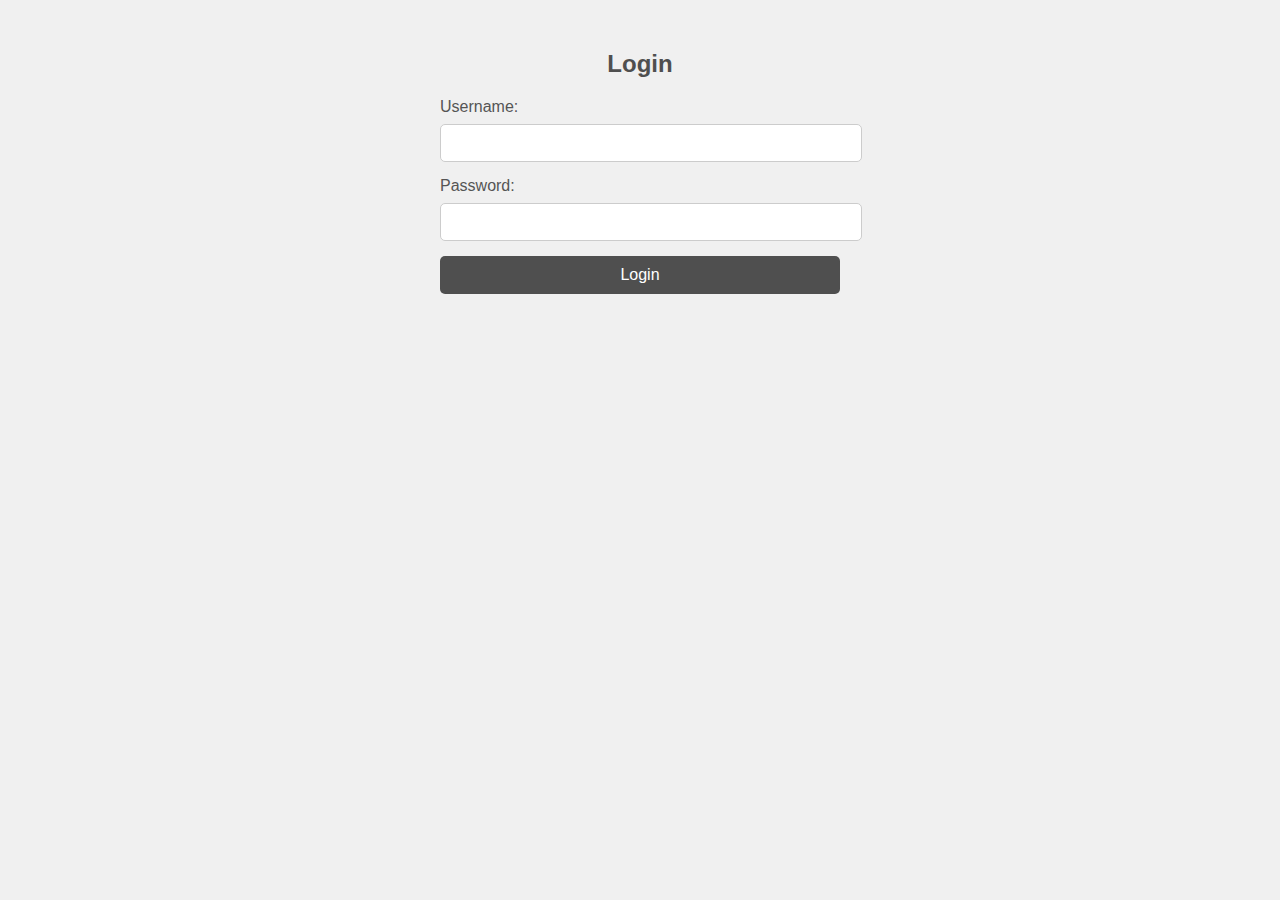
<file: NetBeansProjects/JspProject/web/index.html>
<!DOCTYPE html>
<!--
Click nbfs://nbhost/SystemFileSystem/Templates/Licenses/license-default.txt to change this license
Click nbfs://nbhost/SystemFileSystem/Templates/JSP_Servlet/Html.html to edit this template
-->
<html>
    <head>
        <title>Login Page</title>
        <meta charset="UTF-8">
        <meta name="viewport" content="width=device-width, initial-scale=1.0">
        <style>
            /* Body Styling */
            body {
                font-family: Arial, sans-serif;
                background-color: #f0f0f0;
                margin: 0;
                padding: 0;
                color: #333;
            }

            /* Center alignment without a box */
            h2 {
                text-align: center;
                margin-top: 50px;
                font-size: 24px;
                color: #4f4f4f;
            }

            /* Form Styling */
            form {
                margin: 0 auto;
                width: 50%;
                max-width: 400px;
                color: #333;
            }

            label {
                display: block;
                font-size: 16px;
                margin-bottom: 8px;
                color: #555;
            }

            input[type="text"], input[type="password"] {
                width: 100%;
                padding: 10px;
                font-size: 14px;
                border: 1px solid #ccc;
                border-radius: 5px;
                margin-bottom: 15px;
            }

            button {
                background-color: #4f4f4f;
                color: white;
                font-size: 16px;
                border: none;
                padding: 10px 20px;
                border-radius: 5px;
                cursor: pointer;
                width: 100%;
                transition: background-color 0.3s ease;
            }

            button:hover {
                background-color: #6f6f6f;
            }

            /* Subtle focus effects */
            input:focus {
                outline: none;
                border: 1px solid #4f4f4f;
                box-shadow: 0 0 5px rgba(0, 0, 0, 0.1);
            }

            /* Additional styles for responsiveness */
            @media (max-width: 600px) {
                form {
                    width: 90%;
                }

                h2 {
                    font-size: 20px;
                }
            }
        </style>
    </head>
    <body>
        <h2>Login</h2>
        <form action="login.jsp" method="post">
            <label>Username:</label>
            <input type="text" name="username" required>
            
            <label>Password:</label>
            <input type="password" name="password" required>
            
            <button type="submit">Login</button>
        </form>
    </body>
</html>
</file>
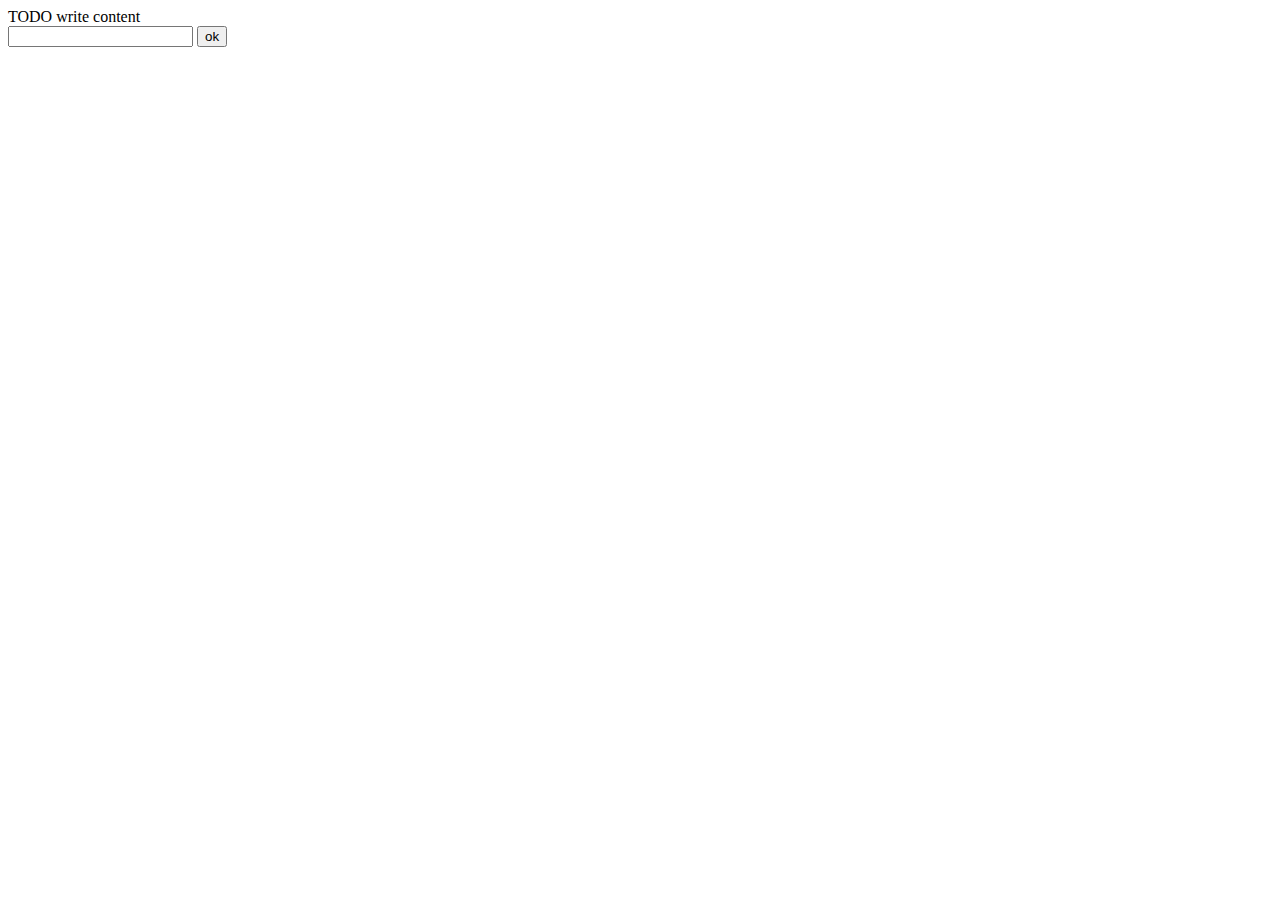
<file: NetBeansProjects/NewProject14/web/index.html>
<!DOCTYPE html>
<!--
Click nbfs://nbhost/SystemFileSystem/Templates/Licenses/license-default.txt to change this license
Click nbfs://nbhost/SystemFileSystem/Templates/JSP_Servlet/Html.html to edit this template
-->
<html>
    <head>
        <title>TODO supply a title</title>
        <meta charset="UTF-8">
        <meta name="viewport" content="width=device-width, initial-scale=1.0">
    </head>
    <body>
        <div>TODO write content</div>
        <form action="test.jsp">
        </form>
            <input type="text" name="abc">
            <input type="submit" value="ok">

    </body>
</html>
</file>
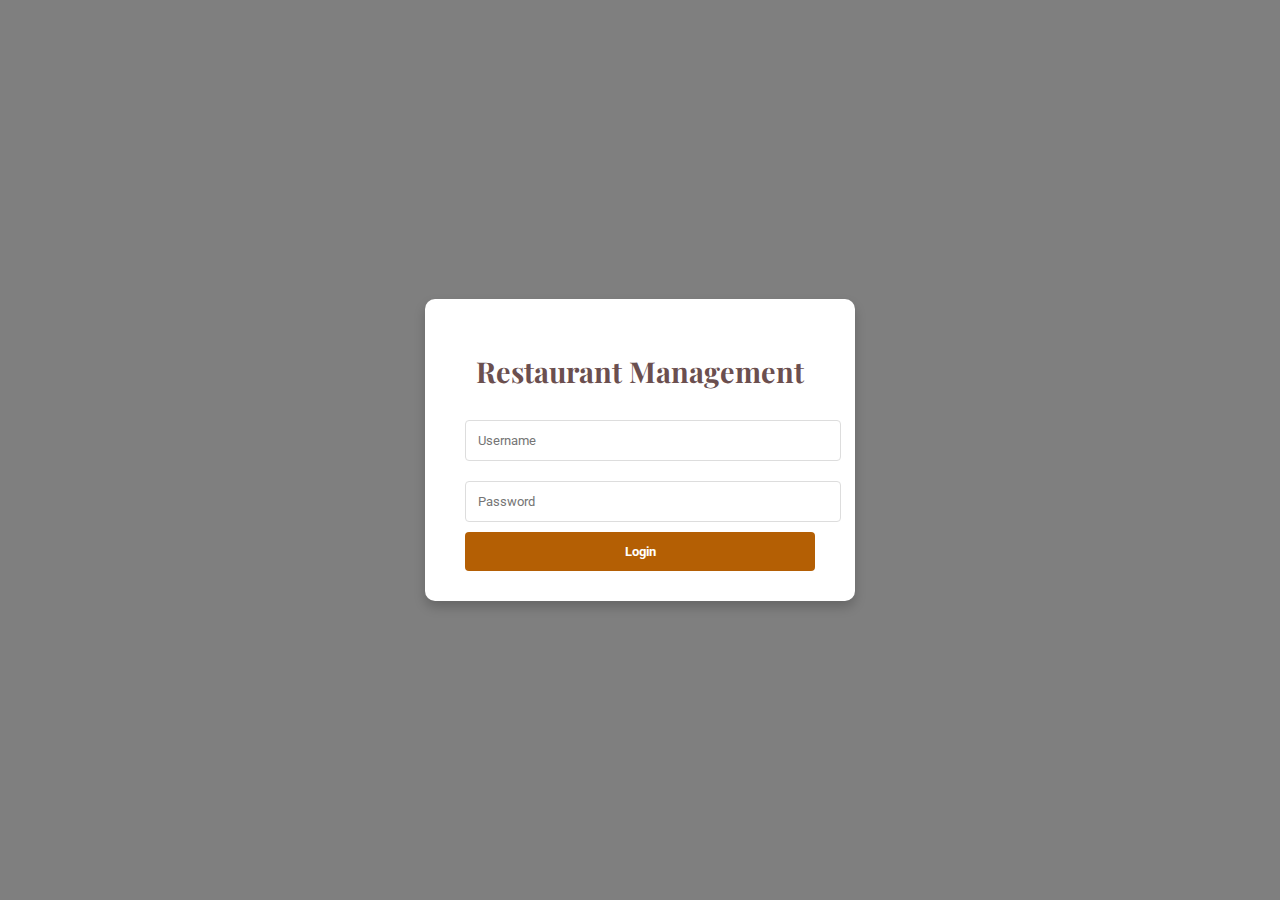
<file: NetBeansProjects/project/web/index.html>
<!-- login.jsp -->
<!DOCTYPE html>
<html>
<head>
    <title>Admin Login</title>
    <link href="https://fonts.googleapis.com/css2?family=Playfair+Display:wght@400;700&family=Roboto:wght@300;400&display=swap" rel="stylesheet">
    <style>
        /* Page layout styling */
        body {
            font-family: 'Playfair Display', serif;
            background: url('https://tse2.mm.bing.net/th?id=OIP.Xvj4bCGgHylpOSPOKaRSDgAAAA&pid=Api&P=0&h=180') no-repeat center center fixed;
            background-size: cover;
            margin: 0;
            padding: 0;
            display: flex;
            justify-content: center;
            align-items: center;
            height: 100vh;
        }
        /* Overlay for readability */
        .overlay {
            position: absolute;
            top: 0;
            left: 0;
            right: 0;
            bottom: 0;
            background-color: rgba(0, 0, 0, 0.5); /* Dark overlay */
            z-index: 1;
        }
        /* Login container styling */
        .login-container {
            position: relative;
            z-index: 2;
            background-color: #ffffff;
            padding: 30px 40px;
            border-radius: 10px;
            box-shadow: 0 6px 12px rgba(0, 0, 0, 0.2);
            width: 350px;
            text-align: center;
        }
        /* Heading styling */
        h2 {
            font-family: 'Playfair Display', serif;
            color: #6b4f4f;
            font-size: 1.8em;
            margin-bottom: 20px;
        }
        /* Input and button styling */
        input[type="text"], input[type="password"] {
            width: 100%;
            padding: 12px;
            margin: 10px 0;
            border: 1px solid #ddd;
            border-radius: 4px;
            font-family: 'Roboto', sans-serif;
        }
        input[type="submit"] {
            width: 100%;
            padding: 12px;
            background-color: #b45f04;
            color: white;
            border: none;
            border-radius: 4px;
            font-family: 'Roboto', sans-serif;
            font-weight: bold;
            cursor: pointer;
        }
        input[type="submit"]:hover {
            background-color: #ff9000;
        }
        /* Error message styling */
        .error-message {
            color: red;
            font-size: 14px;
            margin-top: 10px;
        }
    </style>
</head>
<body>
    <div class="overlay"></div>
    <div class="login-container">
        <h2>Restaurant Management</h2>
        <form action="loginServlet" method="post">
            <input type="text" name="username" placeholder="Username" required/>
            <input type="password" name="password" placeholder="Password" required/>
            <input type="submit" value="Login"/>
        </form>
    </div>
</body>
</html>
</file>
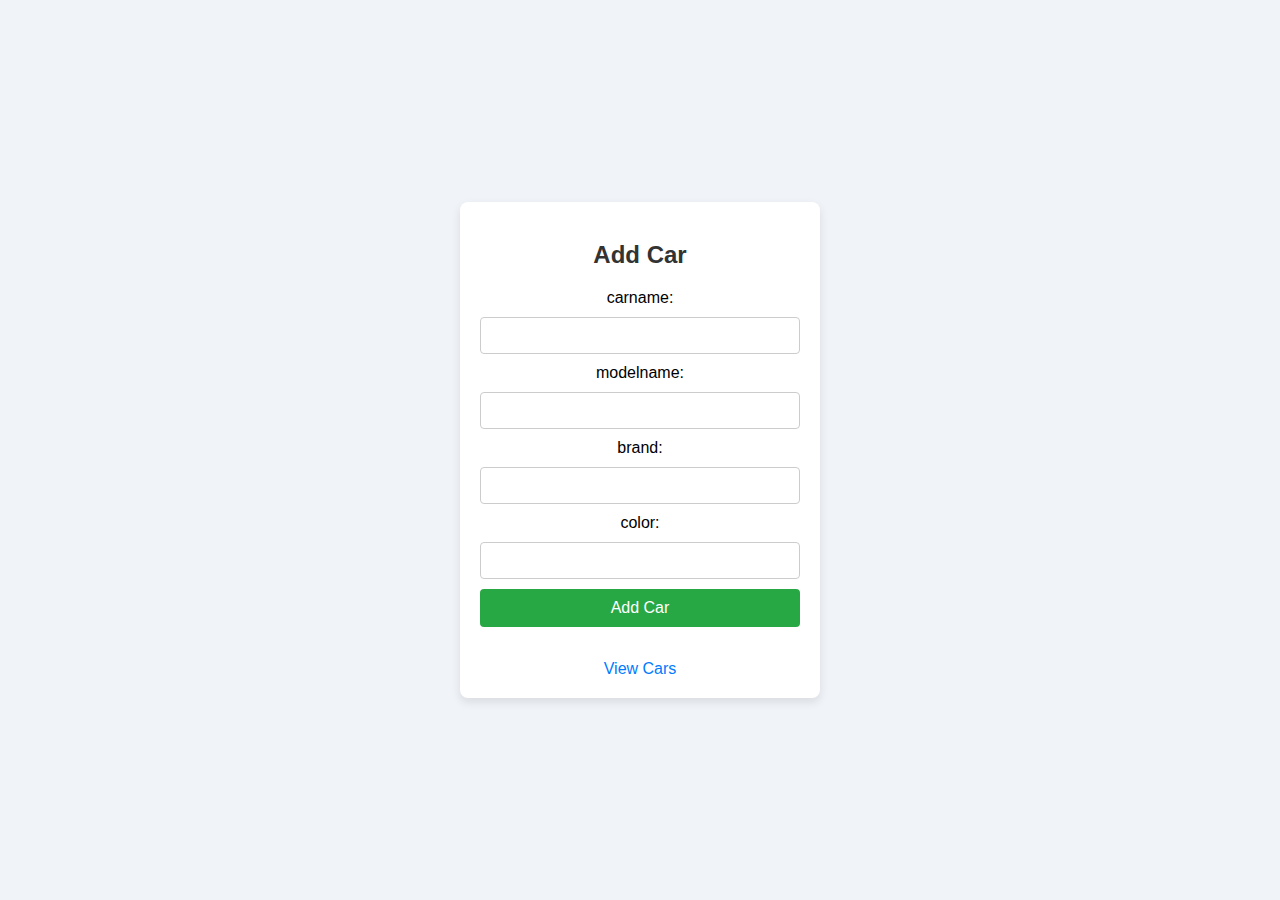
<file: NetBeansProjects/FriendManagement/src/main/webapp/index.html>
<!DOCTYPE html>
<html>
<head>
    <title>Add Friend</title>
    <style>
        /* Page styling */
        body {
            font-family: Arial, sans-serif;
            background-color: #f0f4f8;
            display: flex;
            justify-content: center;
            align-items: center;
            height: 100vh;
            margin: 0;
        }

        /* Form container styling */
        .form-container {
            background-color: #ffffff;
            border-radius: 8px;
            box-shadow: 0 4px 10px rgba(0, 0, 0, 0.1);
            padding: 20px;
            width: 320px;
            text-align: center;
        }

        /* Title styling */
        h2 {
            color: #333;
            margin-bottom: 20px;
        }

        /* Input styling */
        input[type="text"],
        input[type="email"] {
            width: 100%;
            padding: 10px;
            margin: 10px 0;
            border: 1px solid #ccc;
            border-radius: 4px;
            box-sizing: border-box;
        }

        /* Submit button styling */
        input[type="submit"] {
            background-color: #28a745;
            color: white;
            border: none;
            border-radius: 4px;
            padding: 10px 0;
            cursor: pointer;
            font-size: 16px;
            width: 100%;
        }

        /* Submit button hover effect */
        input[type="submit"]:hover {
            background-color: #218838;
        }

        /* Link styling */
        a {
            display: inline-block;
            margin-top: 15px;
            color: #007bff;
            text-decoration: none;
        }

        a:hover {
            text-decoration: underline;
        }
    </style>
</head>
<body>
    <div class="form-container">
        <h2>Add Car</h2>
        <form action="AddFriendServlet" method="post">
            carname: <input type="text" name="carname" required/><br/>
            modelname: <input type="text" name="modelname" required/><br/>
            brand: <input type="text" name="brand" required/><br/>
            color: <input type="text" name="color" required/><br/>
            
            <input type="submit" value="Add Car"/>
        </form>
        <br/>
        <a href="DisplayFriendsServlet">View Cars</a>
    </div>
</body>
</html>
</file>
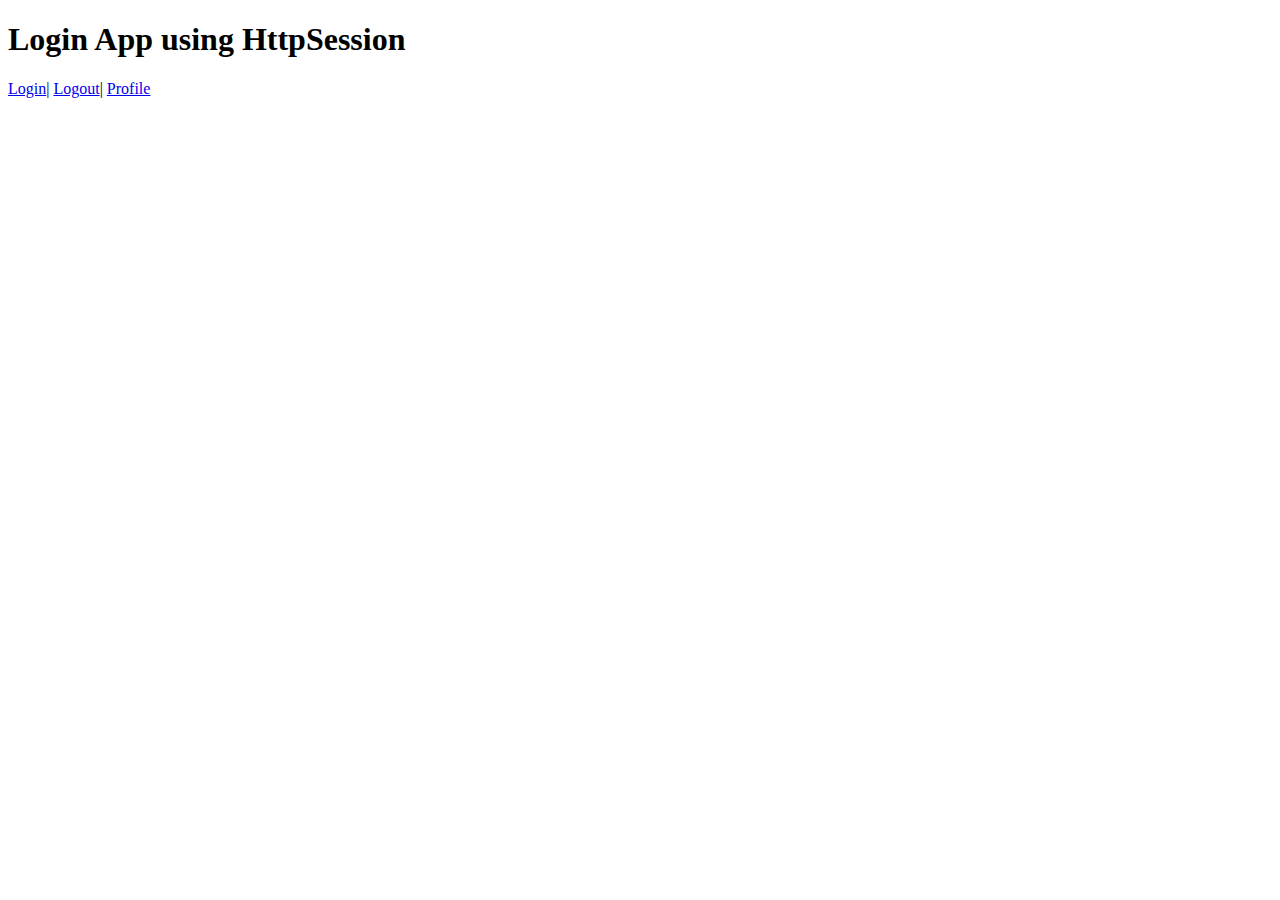
<file: NetBeansProjects/project4/src/main/webapp/index.html>
<!DOCTYPE html>
 <html>
 <head>
 <meta charset="ISO-8859-1">
 <title>Servlet Login Example</title>
 </head>
 <body>

 <h1>Login App using HttpSession</h1>
 <a href="login.html">Login</a>|
 <a href="LogoutServlet">Logout</a>|
 <a href="ProfileServlet">Profile</a>

 </body>
 </html>
</file>
